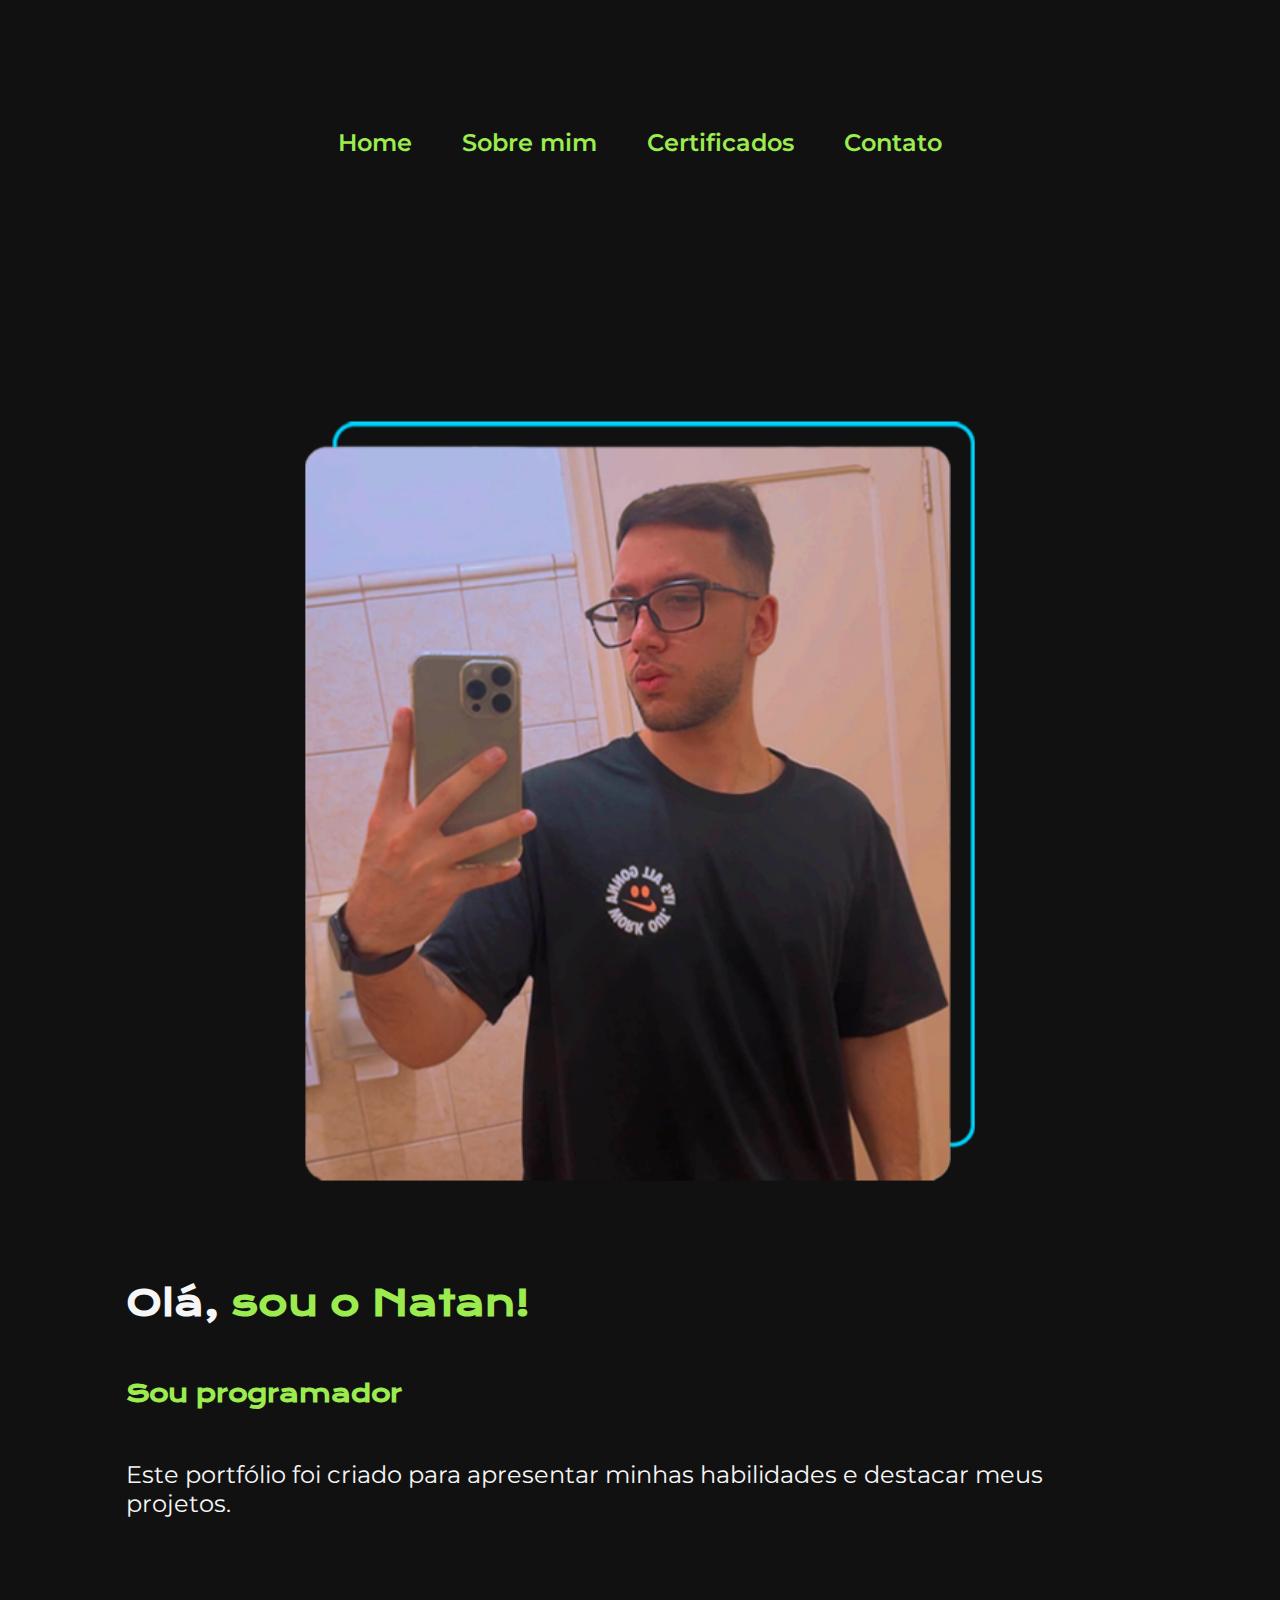
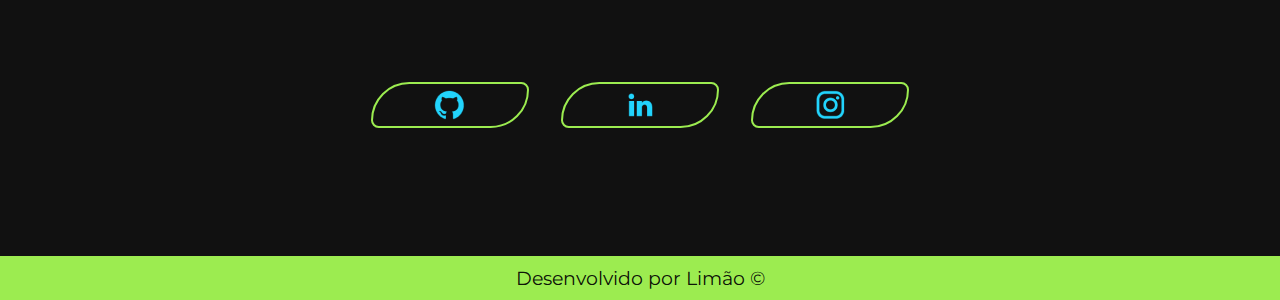
<file: index.html>
<!DOCTYPE html>
<html lang="pt-br">
<head>
    <meta charset="UTF-8">
    <meta name="viewport" content="width=device-width, initial-scale=1.0">
    <title>Portfolio</title>
    <link rel="stylesheet" href="./styles/index.css">
</head>
<body>
    <header class="cabecalho">
        <nav class="cabecalho__menu">
            <a class="cabecalho__menu__link" href="index.html">Home</a>
            <a class="cabecalho__menu__link" href="about.html">Sobre mim</a>
            <a class="cabecalho__menu__link" href="certificado.html">Certificados</a>
            <a class="cabecalho__menu__link" href="contato.html">Contato</a>
        </nav>
    </header>
    <main class="apresentacao">
        <section class="apresentacao__conteudo"> 
        <h1 class="apresentacao__conteudo__titulo">Olá,
        <strong class="titulo-destaque">sou o Natan!</strong></h1>


        <h1 class="apresentacao__prm">
        <strong class="titulo-prm">Sou programador</strong></h1>


        <p class="apresentacao__conteudo__texto">Este portfólio foi criado para apresentar minhas habilidades e destacar meus projetos.</p>
        <div class="apresentacao__links">

            <!-- <h2 class="apresentacao__links__subtitulo">Acesse minhas redes:</h2> -->

            <a class = "apresentacao__links__navegacao" href="https://github.com/limaoprogrammer" ><img src="./assets/github.png"></a>

            <a class = "apresentacao__links__navegacao" href="www.linkedin.com/in/natans0" ><img src="./assets/linkedin.png"></a>

            <a class = "apresentacao__links__navegacao" href="https://www.instagram.com/limaoprogrammer" ><img src="./assets/instagram.png"></a>

        </div>
        </section>
        <img class= "apresentacao__imagem"src="./assets/Imagem.png" alt="Foto do limonada"> 
    </main>
    <footer class="rodape">
        <p>Desenvolvido por Limão ©</p>
    </footer>
</body>
</html>
</file>
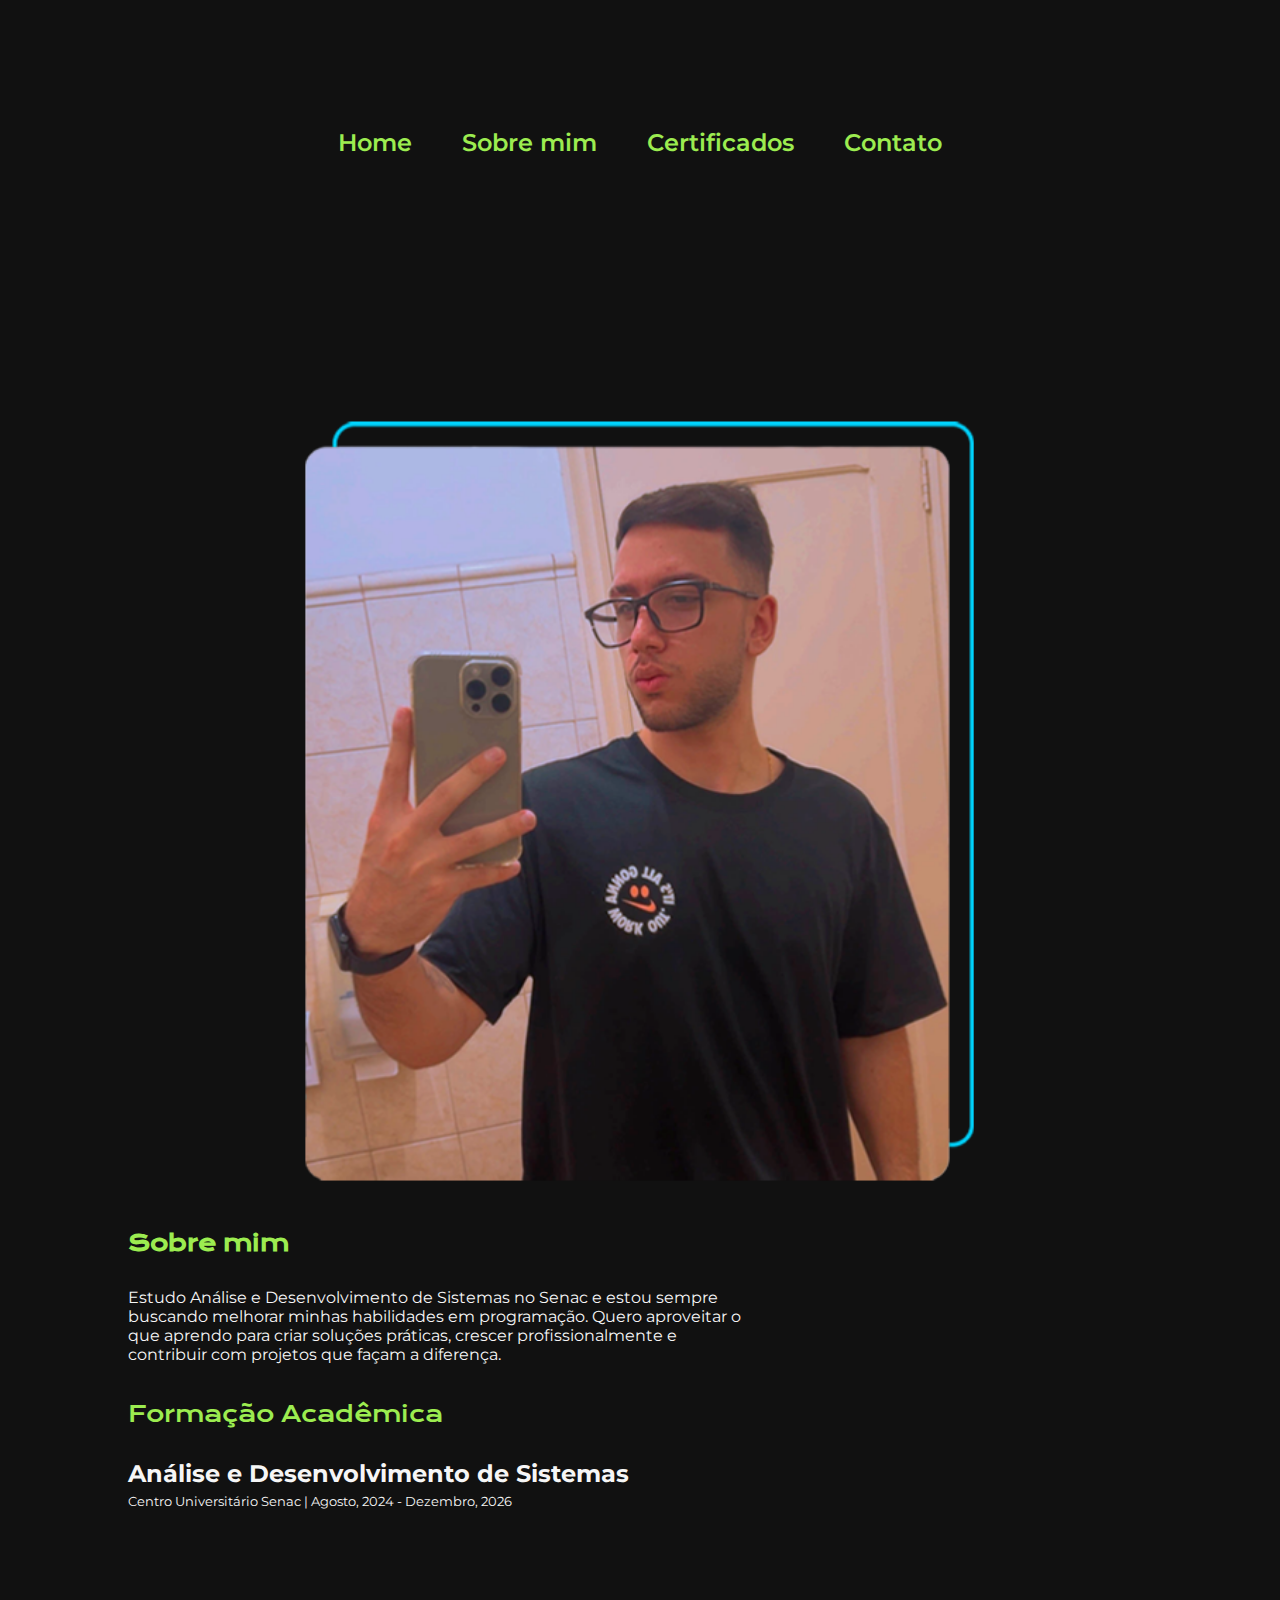
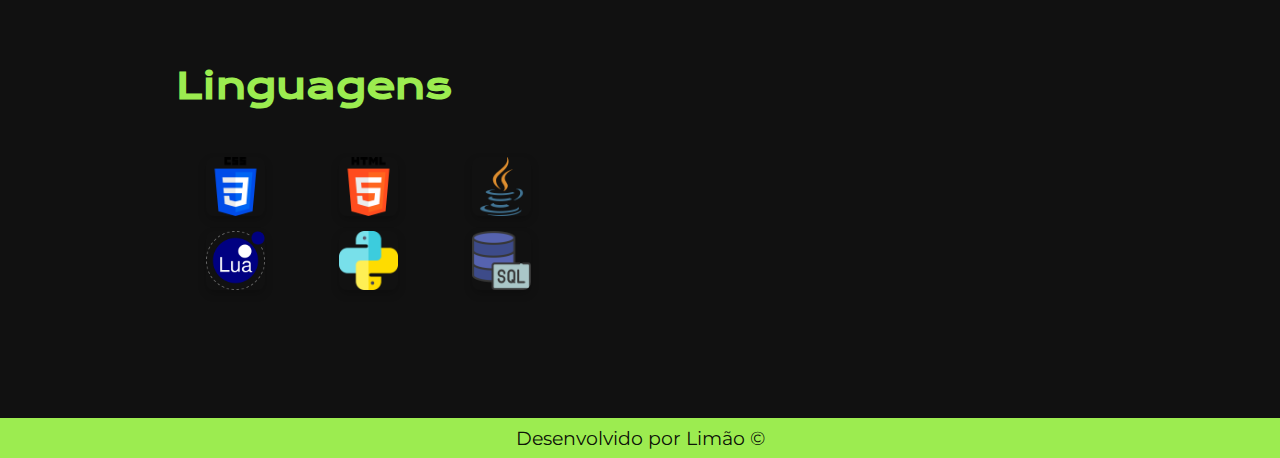
<file: about.html>
<!DOCTYPE html>
<html lang="pt-br">
<head>
    <meta charset="UTF-8">
    <meta name="viewport" content="width=device-width, initial-scale=1.0">
    <title>Sobre mim</title>
    <link rel="stylesheet" href="./styles/sobre.css">
</head>
<body>
    <header class="cabecalho">
        <nav class="cabecalho__menu">
            <a class="cabecalho__menu__link" href="index.html">Home</a>
            <a class="cabecalho__menu__link" href="about.html">Sobre mim</a>
            <a class="cabecalho__menu__link" href="certificado.html">Certificados</a>
            <a class="cabecalho__menu__link" href="contato.html">Contato</a>
        </nav>
    </header>
    <main class="apresentacao">
        <section class="apresentacao__conteudo">
            <img class= "apresentacao__imagem"src="./assets/Imagem.png" alt="Foto do limonada"> 
        </section>

        <section class="apresentacao__contd">
            <h1 class="apresentacao__conteudo__titulo">Sobre mim</h1>
            <p class="apresentacao__conteudo__texto">Estudo Análise e Desenvolvimento de Sistemas no Senac e estou sempre buscando melhorar minhas habilidades em programação. Quero aproveitar o que aprendo para criar soluções práticas, crescer profissionalmente e contribuir com projetos que façam a diferença.</p>
      
            <p class="apresentacao__conteudo__titulo__cursos">Formação Acadêmica</p> 
            <p class="apresentacao__conteudo__txt"><b>Análise e Desenvolvimento de Sistemas</b></p> 
            <p class="apresentacao__conteudo__dentro">Centro Universitário Senac | Agosto, 2024 - Dezembro, 2026</p> 
        </section>

        <section class="apresentacao__linguaguem">
            <h1 class="apresentacao__conteudo__ling">Linguagens</h1>
            <div class="apresentacao__img-container">
                <img src="./assets/css.png" alt="Foto do limonada">
                <img src="./assets/html.png" alt="Foto do limonada">
                <img src="./assets/java.png" alt="Foto do limonada">
                <img src="./assets/lua.png" alt="Foto do limonada">
                <img src="./assets/python.png" alt="Foto do limonada">
                <img src="./assets/sql.png" alt="Foto do limonada">
            </div>
        </section>

    </main>
        
    <footer class="rodape">
        <p>Desenvolvido por Limão ©</p>
    </footer>
</body>
</html>
</file>
<file: styles/index.css>
@import url('https://fonts.googleapis.com/css2?family=Comfortaa:wght@300..700&family=Krona+One&family=Montserrat:ital,wght@0,100..900;1,100..900&family=Raleway:ital,wght@0,100..900;1,100..900&display=swap');


:root {
    --cor-primario: #000000ee;
    --cor-secundaria: #f6f6f6;
    --cor-terciaria: #9cec50;
    --cor-quarta: #9cec50;
    --cor-hover: #0A5EB0;

    --fonte-principal: "Krona One", sans-serif;
    --fonte-primaria: "Montserrat", sans-serif;
    
}

* {
    margin: 0;
    padding: 0;
}
body {
    /* height: 100vh; */
    box-sizing: border-box;
    background-color: var(--cor-primario);
    color: var(--cor-secundaria);
}
.titulo-destaque {
    color: var(--cor-terciaria);
}
.apresentacao {
    padding: 5% 15%;
    display: flex;
    align-items: center;
    justify-content: space-between;
    gap: 40px;
}
.apresentacao__conteudo {
    width: 50%;
    display: flex;
    flex-direction: column;
    
}

.apresentacao__conteudo__titulo {
    font-size: 2.25rem;
    font-family: var(--fonte-principal);
    padding: 2% 0%;
}

.apresentacao__prm {
    font-size: 1.5rem;
    font-family: var(--fonte-principal);
    padding: 0% 0% 1% 0%;
}
.titulo-prm {
    color: var(--cor-terciaria);
}

.cabecalho {
    padding: 2% 0% 0% 15%;
}
.cabecalho__menu {
    display: flex;
    gap: 50px;
}
.cabecalho__menu__link {
    font-family: var(--fonte-primaria);
    font-size: 1.5rem;
    font-weight: 600;
    color: var(--cor-terciaria);
    text-decoration: none;
}
.apresentacao__conteudo__texto {
    font-size: 1.5rem;
    font-family: var(--fonte-primaria);
    padding: 2% 0%;
}
.apresentacao__links {
    display: flex;
    align-items: flex-start;
    gap: 32px;
}
/* .apresentacao__links__subtitulo {
    font-family: 'Krona One', sans-serif;
    font-weight: 400;
    font-size: 1.5rem;
} */
.apresentacao__links__navegacao {
    display: flex;
    justify-content: center;
    gap: 16px;
    border: 2px solid var(--cor-terciaria);
    width: 15%;
    text-align: center;
    border-radius: 50px 10px;
    font-size: 1.5rem;
    font-weight: 600;
    padding: 5px 0;
    text-decoration: none;
    color: var(--cor-secundaria);
    font-family: var(--fonte-primaria);
}
.apresentacao__links__link:hover {
    background-color: var(--cor-hover);
}
.apresentacao__imagem {
    width: 40%;
}
.rodape {
    padding: 15px;
    color: var(--cor-primario);
    background-color: var(--cor-terciaria);
    text-align: center;
    font-family: var(--fonte-primaria);
    font-size: 1.5rem;
    font-weight: 400;
}

@media (max-width: 1300px) {
    .cabecalho {
        padding: 10%;
    }
    .cabecalho__menu {
        justify-content: center;
    }
    .apresentacao__imagem {
        width: 60%;
    }
    .apresentacao__links {
        display: flex;
        justify-content: center;
        gap: 32px;
    }
    .apresentacao {
        flex-direction: column-reverse;
        padding: 10% 5%;
    }
    .apresentacao__conteudo {
        width: auto;
    }
    .apresentacao__conteudo__titulo {
        font-size: 2.25rem;
        font-family: var(--fonte-principal);
        padding: 5% 0%;
    }
    .apresentacao__prm {
        font-size: 1.5rem;
        font-family: var(--fonte-principal);
        padding: 0% 0% 2% 0%;
    }
    .apresentacao__conteudo__texto {
        font-size: 1.5rem;
        font-family: var(--fonte-primaria);
        padding: 3% 5% 16% 0%;
    }
    .rodape {
        padding: 10px;
        color: var(--cor-primario);
        background-color: var(--cor-terciaria);
        text-align: center;
        font-family: var(--fonte-primaria);
        font-size: 1.2rem;
        font-weight: 400;
    }
}
</file>
<file: styles/sobre.css>
@import url('https://fonts.googleapis.com/css2?family=Comfortaa:wght@300..700&family=Krona+One&family=Montserrat:ital,wght@0,100..900;1,100..900&family=Raleway:ital,wght@0,100..900;1,100..900&display=swap');


:root {
    --cor-primario: #000000ee;
    --cor-secundaria: #f6f6f6;
    --cor-terciaria: #9cec50;
    --cor-quarta: #9cec50;
    --cor-hover: #0A5EB0;

    --fonte-principal: "Krona One", sans-serif;
    --fonte-primaria: "Montserrat", sans-serif;
    
}

* {
    margin: 0;
    padding: 0;
}
body {
    /* height: 100vh; */
    box-sizing: border-box;
    background-color: var(--cor-primario);
    color: var(--cor-secundaria);
}
.titulo-destaque {
    color: var(--cor-terciaria);
}
.apresentacao {
    padding: 5% 10%;
    display: flex;
    align-items: flex-start;
    justify-content: space-between;
    gap: 40px;
}
.apresentacao__conteudo {
    width: 40%;
    display: flex;
    flex-direction: column;
}
.apresentacao__contd {
    width: 60%;
    padding: 0% 0% 10.5%;
    display: flex;
    flex-direction: column;
}

.apresentacao__linguaguem {
    font-size: 2.5rem;
    color: var(--cor-terciaria);
    font-family: var(--fonte-principal);
}
.apresentacao__img-container {
    display: grid;
    grid-template-columns: repeat(3, 1fr); 
    gap: 15px; 
    padding: 0% 10%;
    justify-items: center; 
    align-items: center; 
}
.apresentacao__img-container img {
    width: 50%; 
    max-width: 150px; 
    border-radius: 8px; 
    box-shadow: 0 4px 8px rgba(0, 0, 0, 0.2); 
}
.apresentacao__conteudo__ling {
    font-size: 2.25rem;
    color: var(--cor-quarta);
    padding: 0% 1% 10%;
    font-family: var(--fonte-principal);
}

.apresentacao__conteudo__titulo {
    font-size: 2.25rem;
    color: var(--cor-quarta);
    padding: 0% 0% 1%;
    font-family: var(--fonte-principal);
}

.apresentacao__conteudo__titulo__cursos {
    font-size: 2.25rem;
    color: var(--cor-quarta);
    padding: 0% 0% 1%;
    font-family: var(--fonte-principal);
}

.apresentacao__conteudo__dentro {
    font-size: 1rem;
    padding: 0% 0% 15%;
    font-family: var(--fonte-primaria);
}

.apresentacao__conteudo__cursos {
    font-size: 1.5rem;
    padding: 0% 0% 0%;
    font-family: var(--fonte-primaria);
}

.apresentacao__conteudo__nam {
    font-size: 1rem;
    font-family: var(--fonte-primaria);
}

.cabecalho {
    padding: 2% 0% 0% 15%;
}
.cabecalho__menu {
    display: flex;
    gap: 50px;
}
.cabecalho__menu__link {
    font-family: var(--fonte-primaria);
    font-size: 1.5rem;
    font-weight: 600;
    color: var(--cor-terciaria);
    text-decoration: none;
}
.apresentacao__conteudo__txt {
    font-size: 1.5rem;
    font-family: var(--fonte-primaria);
}
.apresentacao__conteudo__texto {
    font-size: 1.5rem;
    padding: 0% 0% 10%;
    font-family: var(--fonte-primaria);
}
.apresentacao__links {
    display: flex;
    align-items: flex-start;
    gap: 32px;
}
/* .apresentacao__links__subtitulo {
    font-family: 'Krona One', sans-serif;
    font-weight: 400;
    font-size: 1.5rem;
} */
.apresentacao__links__navegacao {
    display: flex;
    justify-content: center;
    gap: 16px;
    border: 2px solid var(--cor-terciaria);
    width: 15%;
    text-align: center;
    border-radius: 50px 10px;
    font-size: 1.5rem;
    font-weight: 600;
    padding: 5px 0;
    text-decoration: none;
    color: var(--cor-secundaria);
    font-family: var(--fonte-primaria);
}
.apresentacao__links__link:hover {
    background-color: var(--cor-hover);
}
.apresentacao__imagem {
    width: 100%;
}
.apresentacao__qr {
    width: 30%;
    padding: 63% 37%;
}
.apresentacao__img {
    width: 60%;
}
.rodape {
    padding: 15px;
    color: var(--cor-primario);
    background-color: var(--cor-terciaria);
    text-align: center;
    font-family: var(--fonte-primaria);
    font-size: 1.5rem;
    font-weight: 400;
}

@media (max-width: 1300px) {
    .cabecalho {
        padding: 10%;
    }
    .cabecalho__menu {
        justify-content: center;
    }
    .apresentacao__imagem {
        width: 75%;
        padding: 0% 18% 0%;
    }
    .apresentacao__links {
        display: flex;
        justify-content: center;
        gap: 32px;
    }
    .apresentacao__prm {
        font-size: 1.5rem;
        font-family: var(--fonte-principal);
        padding: 0% 0% 2% 0%;
    }
    .apresentacao {
        flex-direction: column;
        align-items: flex-start;
        padding: 10% 10%;
    }
    .apresentacao__conteudo__titulo {
        font-size: 1.4rem;
        font-family: var(--fonte-principal);
        padding: 0% 0% 5%;
    }
    .apresentacao__conteudo__texto {
        font-size: 1rem;
        padding: 0% 0% 1%;
        font-family: var(--fonte-primaria);
    }

    .apresentacao__conteudo__dentro {
        font-size: 0.8rem;
        padding: 1% 0%;
        font-family: var(--fonte-primaria);
    }
    .apresentacao__conteudo__ling {
        font-size: 2.25rem;
        color: var(--cor-quarta);
        padding: 0% 10% 10%;
        font-family: var(--fonte-principal);
    }
    .apresentacao__conteudo__titulo__cursos {
        font-size: 1.4rem;
        color: var(--cor-quarta);
        padding: 5% 0% 5%;
        font-family: var(--fonte-principal);
    }
    .apresentacao__conteudo__cursos {
        font-size: 1.2rem;
        padding: 1% 0% 1%;
        font-family: var(--fonte-primaria);
    }

    .apresentacao__conteudo__nam {
        font-size: 0.8rem;
        padding: 1% 0% 3%;
        font-family: var(--fonte-primaria);
    }
    .apresentacao__conteudo {
        width: 90%;
        display: flex;
        flex-direction: column;
    }
    .rodape {
        padding: 8px;
        color: var(--cor-primario);
        background-color: var(--cor-terciaria);
        text-align: center;
        align-items: center;
        font-family: var(--fonte-primaria);
        font-size: 1.2rem;
        font-weight: 400;
    }
}
</file>
